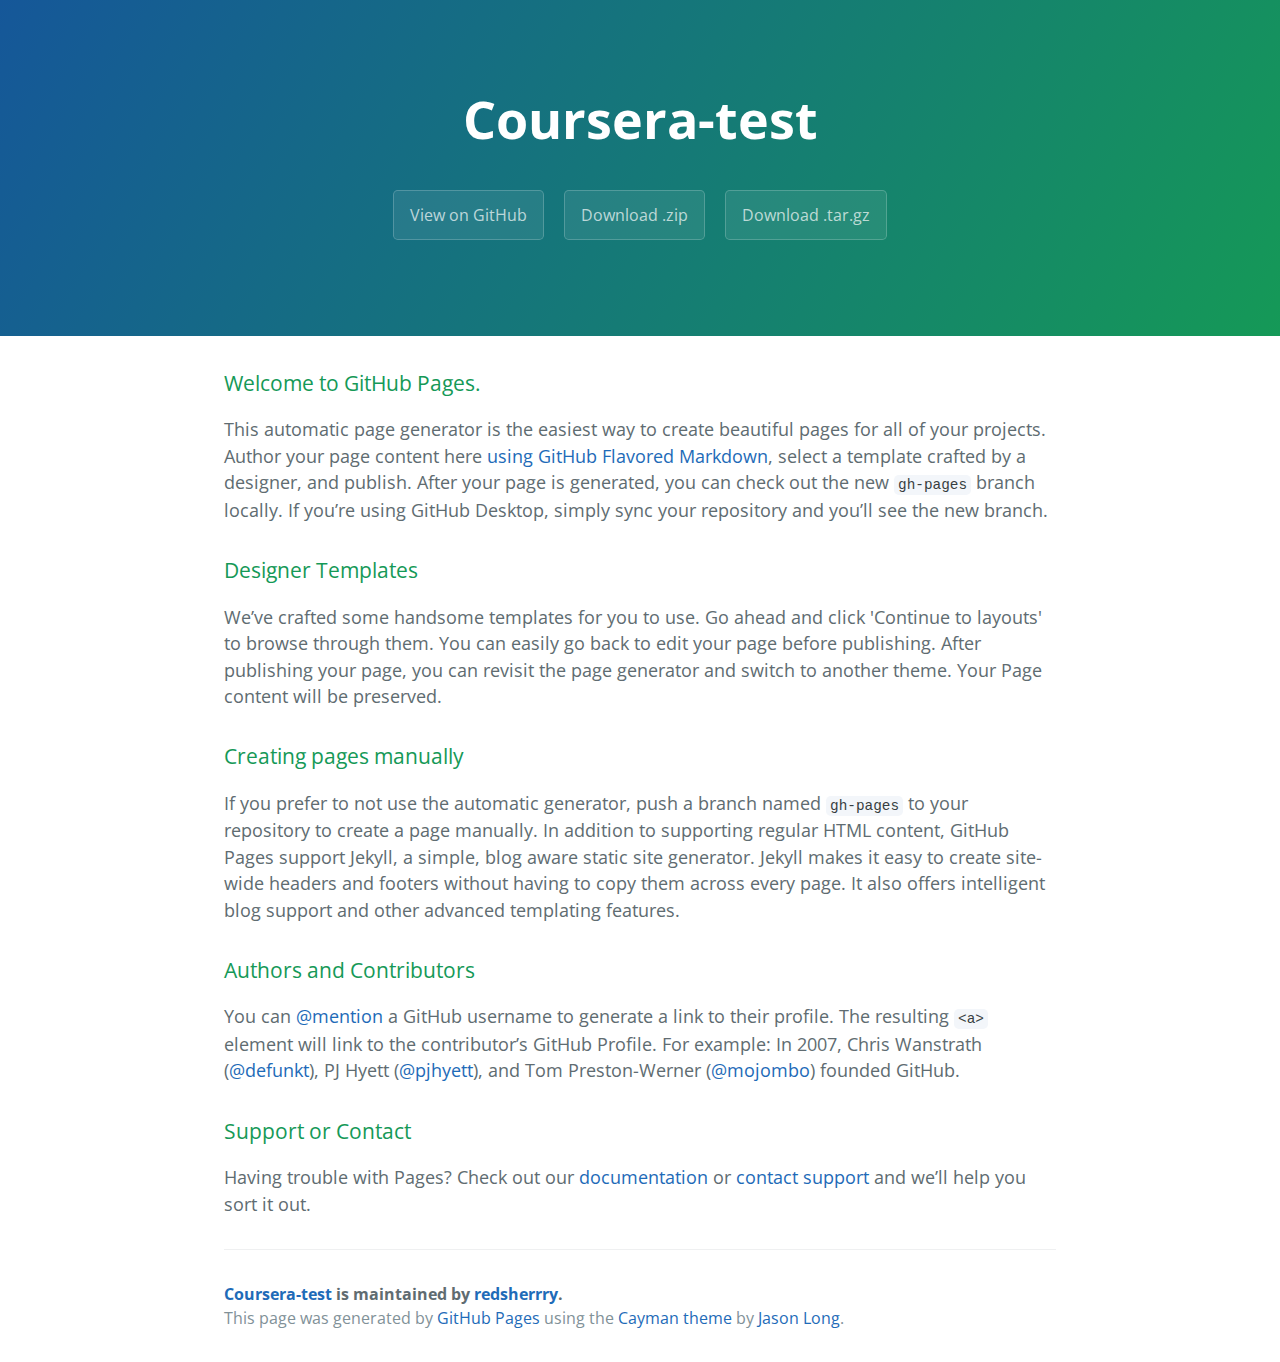
<file: index.html>
<!DOCTYPE html>
<html lang="en-us">
  <head>
    <meta charset="UTF-8">
    <title>Coursera-test by redsherrry</title>
    <meta name="viewport" content="width=device-width, initial-scale=1">
    <link rel="stylesheet" type="text/css" href="stylesheets/normalize.css" media="screen">
    <link href='https://fonts.googleapis.com/css?family=Open+Sans:400,700' rel='stylesheet' type='text/css'>
    <link rel="stylesheet" type="text/css" href="stylesheets/stylesheet.css" media="screen">
    <link rel="stylesheet" type="text/css" href="stylesheets/github-light.css" media="screen">
  </head>
  <body>
    <section class="page-header">
      <h1 class="project-name">Coursera-test</h1>
      <h2 class="project-tagline"></h2>
      <a href="https://github.com/redsherrry/coursera-test" class="btn">View on GitHub</a>
      <a href="https://github.com/redsherrry/coursera-test/zipball/master" class="btn">Download .zip</a>
      <a href="https://github.com/redsherrry/coursera-test/tarball/master" class="btn">Download .tar.gz</a>
    </section>

    <section class="main-content">
      <h3>
<a id="welcome-to-github-pages" class="anchor" href="#welcome-to-github-pages" aria-hidden="true"><span aria-hidden="true" class="octicon octicon-link"></span></a>Welcome to GitHub Pages.</h3>

<p>This automatic page generator is the easiest way to create beautiful pages for all of your projects. Author your page content here <a href="https://guides.github.com/features/mastering-markdown/">using GitHub Flavored Markdown</a>, select a template crafted by a designer, and publish. After your page is generated, you can check out the new <code>gh-pages</code> branch locally. If you’re using GitHub Desktop, simply sync your repository and you’ll see the new branch.</p>

<h3>
<a id="designer-templates" class="anchor" href="#designer-templates" aria-hidden="true"><span aria-hidden="true" class="octicon octicon-link"></span></a>Designer Templates</h3>

<p>We’ve crafted some handsome templates for you to use. Go ahead and click 'Continue to layouts' to browse through them. You can easily go back to edit your page before publishing. After publishing your page, you can revisit the page generator and switch to another theme. Your Page content will be preserved.</p>

<h3>
<a id="creating-pages-manually" class="anchor" href="#creating-pages-manually" aria-hidden="true"><span aria-hidden="true" class="octicon octicon-link"></span></a>Creating pages manually</h3>

<p>If you prefer to not use the automatic generator, push a branch named <code>gh-pages</code> to your repository to create a page manually. In addition to supporting regular HTML content, GitHub Pages support Jekyll, a simple, blog aware static site generator. Jekyll makes it easy to create site-wide headers and footers without having to copy them across every page. It also offers intelligent blog support and other advanced templating features.</p>

<h3>
<a id="authors-and-contributors" class="anchor" href="#authors-and-contributors" aria-hidden="true"><span aria-hidden="true" class="octicon octicon-link"></span></a>Authors and Contributors</h3>

<p>You can <a href="https://help.github.com/articles/basic-writing-and-formatting-syntax/#mentioning-users-and-teams" class="user-mention">@mention</a> a GitHub username to generate a link to their profile. The resulting <code>&lt;a&gt;</code> element will link to the contributor’s GitHub Profile. For example: In 2007, Chris Wanstrath (<a href="https://github.com/defunkt" class="user-mention">@defunkt</a>), PJ Hyett (<a href="https://github.com/pjhyett" class="user-mention">@pjhyett</a>), and Tom Preston-Werner (<a href="https://github.com/mojombo" class="user-mention">@mojombo</a>) founded GitHub.</p>

<h3>
<a id="support-or-contact" class="anchor" href="#support-or-contact" aria-hidden="true"><span aria-hidden="true" class="octicon octicon-link"></span></a>Support or Contact</h3>

<p>Having trouble with Pages? Check out our <a href="https://help.github.com/pages">documentation</a> or <a href="https://github.com/contact">contact support</a> and we’ll help you sort it out.</p>

      <footer class="site-footer">
        <span class="site-footer-owner"><a href="https://github.com/redsherrry/coursera-test">Coursera-test</a> is maintained by <a href="https://github.com/redsherrry">redsherrry</a>.</span>

        <span class="site-footer-credits">This page was generated by <a href="https://pages.github.com">GitHub Pages</a> using the <a href="https://github.com/jasonlong/cayman-theme">Cayman theme</a> by <a href="https://twitter.com/jasonlong">Jason Long</a>.</span>
      </footer>

    </section>

  
  </body>
</html>
</file>
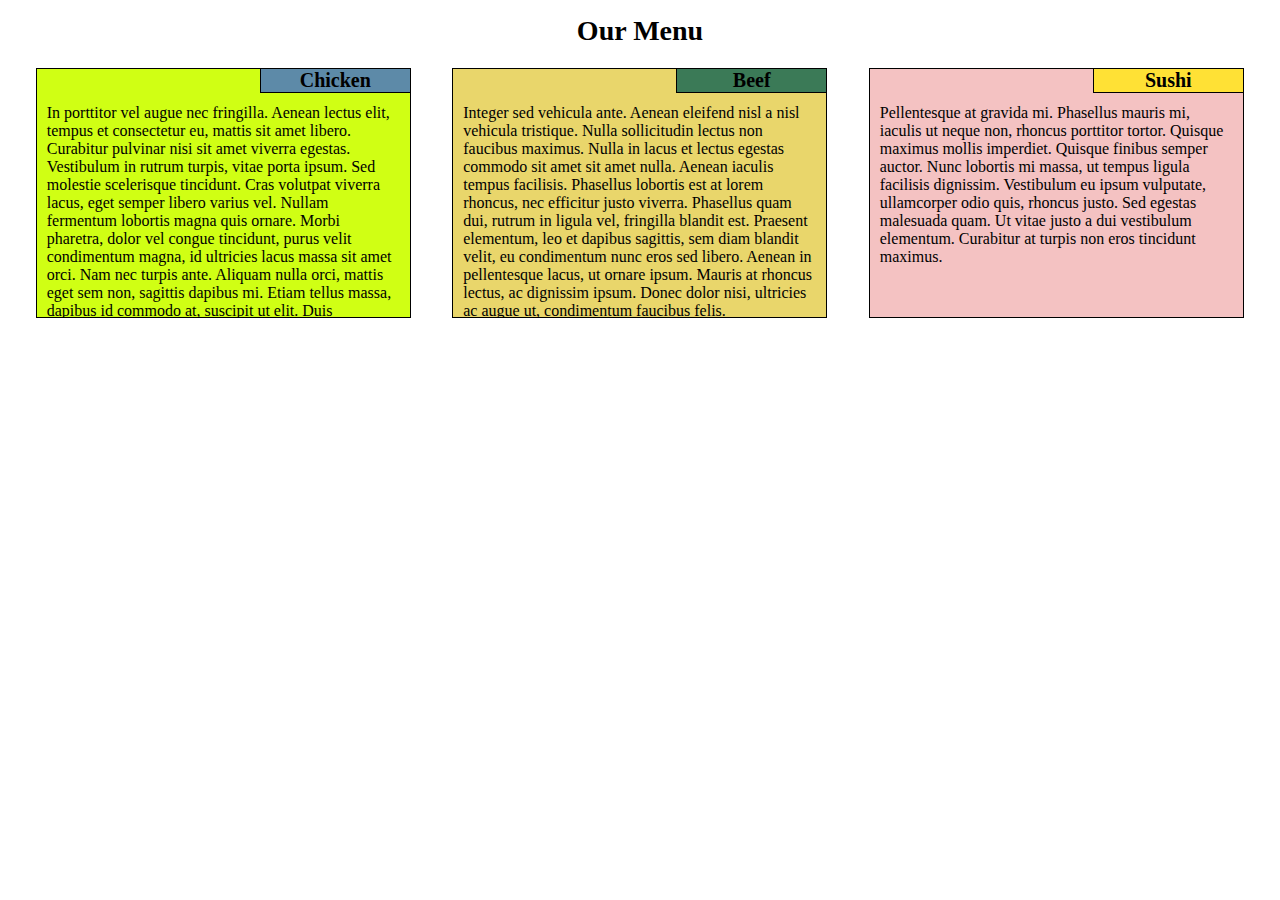
<file: mod2_solution/index.html>
<!DOCTYPE html>
<!DOCTYPE html>
<html>
<head>
	<title>Module 2 Coding Assignment</title>
	<meta charset="utf-8">
	<meta name="viewport" content="width=device-width, initial-scale=1">
	<link rel="stylesheet" type="text/css" href="css/main.css">
</head>
<body>
<h1>Our Menu</h1>

<div class="row">
	
	<section class=" col-lg-4 col-md-6 first box ">
		<h3 id="food1">Chicken</h3>
		<p>In porttitor vel augue nec fringilla. Aenean lectus elit, tempus et consectetur eu, mattis sit amet libero. Curabitur pulvinar nisi sit amet viverra egestas. Vestibulum in rutrum turpis, vitae porta ipsum. Sed molestie scelerisque tincidunt. Cras volutpat viverra lacus, eget semper libero varius vel. Nullam fermentum lobortis magna quis ornare. Morbi pharetra, dolor vel congue tincidunt, purus velit condimentum magna, id ultricies lacus massa sit amet orci. Nam nec turpis ante. Aliquam nulla orci, mattis eget sem non, sagittis dapibus mi. Etiam tellus massa, dapibus id commodo at, suscipit ut elit. Duis bibendum commodo purus ac pulvinar.
		</p>
	</section>

	<section class="col-lg-4 col-md-6 second box ">
		<h3 id="food2">Beef</h3>
		<p>Integer sed vehicula ante. Aenean eleifend nisl a nisl vehicula tristique. Nulla sollicitudin lectus non faucibus maximus. Nulla in lacus et lectus egestas commodo sit amet sit amet nulla. Aenean iaculis tempus facilisis. Phasellus lobortis est at lorem rhoncus, nec efficitur justo viverra. Phasellus quam dui, rutrum in ligula vel, fringilla blandit est. Praesent elementum, leo et dapibus sagittis, sem diam blandit velit, eu condimentum nunc eros sed libero. Aenean in pellentesque lacus, ut ornare ipsum. Mauris at rhoncus lectus, ac dignissim ipsum. Donec dolor nisi, ultricies ac augue ut, condimentum faucibus felis.
		</p>
	</section>

	<section class="col-lg-4 col-md-12 third box ">
		<h3 id="food3">Sushi</h3>
		<p>Pellentesque at gravida mi. Phasellus mauris mi, iaculis ut neque non, rhoncus porttitor tortor. Quisque maximus mollis imperdiet. Quisque finibus semper auctor. Nunc lobortis mi massa, ut tempus ligula facilisis dignissim. Vestibulum eu ipsum vulputate, ullamcorper odio quis, rhoncus justo. Sed egestas malesuada quam. Ut vitae justo a dui vestibulum elementum. Curabitur at turpis non eros tincidunt maximus.
		</p>
	</section>
	
</div>

</body>
</html>
</file>
<file: stylesheets/stylesheet.css>
* {
  box-sizing: border-box; }

body {
  padding: 0;
  margin: 0;
  font-family: "Open Sans", "Helvetica Neue", Helvetica, Arial, sans-serif;
  font-size: 16px;
  line-height: 1.5;
  color: #606c71; }

a {
  color: #1e6bb8;
  text-decoration: none; }
  a:hover {
    text-decoration: underline; }

.btn {
  display: inline-block;
  margin-bottom: 1rem;
  color: rgba(255, 255, 255, 0.7);
  background-color: rgba(255, 255, 255, 0.08);
  border-color: rgba(255, 255, 255, 0.2);
  border-style: solid;
  border-width: 1px;
  border-radius: 0.3rem;
  transition: color 0.2s, background-color 0.2s, border-color 0.2s; }
  .btn + .btn {
    margin-left: 1rem; }

.btn:hover {
  color: rgba(255, 255, 255, 0.8);
  text-decoration: none;
  background-color: rgba(255, 255, 255, 0.2);
  border-color: rgba(255, 255, 255, 0.3); }

@media screen and (min-width: 64em) {
  .btn {
    padding: 0.75rem 1rem; } }

@media screen and (min-width: 42em) and (max-width: 64em) {
  .btn {
    padding: 0.6rem 0.9rem;
    font-size: 0.9rem; } }

@media screen and (max-width: 42em) {
  .btn {
    display: block;
    width: 100%;
    padding: 0.75rem;
    font-size: 0.9rem; }
    .btn + .btn {
      margin-top: 1rem;
      margin-left: 0; } }

.page-header {
  color: #fff;
  text-align: center;
  background-color: #159957;
  background-image: linear-gradient(120deg, #155799, #159957); }

@media screen and (min-width: 64em) {
  .page-header {
    padding: 5rem 6rem; } }

@media screen and (min-width: 42em) and (max-width: 64em) {
  .page-header {
    padding: 3rem 4rem; } }

@media screen and (max-width: 42em) {
  .page-header {
    padding: 2rem 1rem; } }

.project-name {
  margin-top: 0;
  margin-bottom: 0.1rem; }

@media screen and (min-width: 64em) {
  .project-name {
    font-size: 3.25rem; } }

@media screen and (min-width: 42em) and (max-width: 64em) {
  .project-name {
    font-size: 2.25rem; } }

@media screen and (max-width: 42em) {
  .project-name {
    font-size: 1.75rem; } }

.project-tagline {
  margin-bottom: 2rem;
  font-weight: normal;
  opacity: 0.7; }

@media screen and (min-width: 64em) {
  .project-tagline {
    font-size: 1.25rem; } }

@media screen and (min-width: 42em) and (max-width: 64em) {
  .project-tagline {
    font-size: 1.15rem; } }

@media screen and (max-width: 42em) {
  .project-tagline {
    font-size: 1rem; } }

.main-content :first-child {
  margin-top: 0; }
.main-content img {
  max-width: 100%; }
.main-content h1, .main-content h2, .main-content h3, .main-content h4, .main-content h5, .main-content h6 {
  margin-top: 2rem;
  margin-bottom: 1rem;
  font-weight: normal;
  color: #159957; }
.main-content p {
  margin-bottom: 1em; }
.main-content code {
  padding: 2px 4px;
  font-family: Consolas, "Liberation Mono", Menlo, Courier, monospace;
  font-size: 0.9rem;
  color: #383e41;
  background-color: #f3f6fa;
  border-radius: 0.3rem; }
.main-content pre {
  padding: 0.8rem;
  margin-top: 0;
  margin-bottom: 1rem;
  font: 1rem Consolas, "Liberation Mono", Menlo, Courier, monospace;
  color: #567482;
  word-wrap: normal;
  background-color: #f3f6fa;
  border: solid 1px #dce6f0;
  border-radius: 0.3rem; }
  .main-content pre > code {
    padding: 0;
    margin: 0;
    font-size: 0.9rem;
    color: #567482;
    word-break: normal;
    white-space: pre;
    background: transparent;
    border: 0; }
.main-content .highlight {
  margin-bottom: 1rem; }
  .main-content .highlight pre {
    margin-bottom: 0;
    word-break: normal; }
.main-content .highlight pre, .main-content pre {
  padding: 0.8rem;
  overflow: auto;
  font-size: 0.9rem;
  line-height: 1.45;
  border-radius: 0.3rem; }
.main-content pre code, .main-content pre tt {
  display: inline;
  max-width: initial;
  padding: 0;
  margin: 0;
  overflow: initial;
  line-height: inherit;
  word-wrap: normal;
  background-color: transparent;
  border: 0; }
  .main-content pre code:before, .main-content pre code:after, .main-content pre tt:before, .main-content pre tt:after {
    content: normal; }
.main-content ul, .main-content ol {
  margin-top: 0; }
.main-content blockquote {
  padding: 0 1rem;
  margin-left: 0;
  color: #819198;
  border-left: 0.3rem solid #dce6f0; }
  .main-content blockquote > :first-child {
    margin-top: 0; }
  .main-content blockquote > :last-child {
    margin-bottom: 0; }
.main-content table {
  display: block;
  width: 100%;
  overflow: auto;
  word-break: normal;
  word-break: keep-all; }
  .main-content table th {
    font-weight: bold; }
  .main-content table th, .main-content table td {
    padding: 0.5rem 1rem;
    border: 1px solid #e9ebec; }
.main-content dl {
  padding: 0; }
  .main-content dl dt {
    padding: 0;
    margin-top: 1rem;
    font-size: 1rem;
    font-weight: bold; }
  .main-content dl dd {
    padding: 0;
    margin-bottom: 1rem; }
.main-content hr {
  height: 2px;
  padding: 0;
  margin: 1rem 0;
  background-color: #eff0f1;
  border: 0; }

@media screen and (min-width: 64em) {
  .main-content {
    max-width: 64rem;
    padding: 2rem 6rem;
    margin: 0 auto;
    font-size: 1.1rem; } }

@media screen and (min-width: 42em) and (max-width: 64em) {
  .main-content {
    padding: 2rem 4rem;
    font-size: 1.1rem; } }

@media screen and (max-width: 42em) {
  .main-content {
    padding: 2rem 1rem;
    font-size: 1rem; } }

.site-footer {
  padding-top: 2rem;
  margin-top: 2rem;
  border-top: solid 1px #eff0f1; }

.site-footer-owner {
  display: block;
  font-weight: bold; }

.site-footer-credits {
  color: #819198; }

@media screen and (min-width: 64em) {
  .site-footer {
    font-size: 1rem; } }

@media screen and (min-width: 42em) and (max-width: 64em) {
  .site-footer {
    font-size: 1rem; } }

@media screen and (max-width: 42em) {
  .site-footer {
    font-size: 0.9rem; } }
</file>
<file: stylesheets/github-light.css>
/*
The MIT License (MIT)

Copyright (c) 2015 GitHub, Inc.

Permission is hereby granted, free of charge, to any person obtaining a copy
of this software and associated documentation files (the "Software"), to deal
in the Software without restriction, including without limitation the rights
to use, copy, modify, merge, publish, distribute, sublicense, and/or sell
copies of the Software, and to permit persons to whom the Software is
furnished to do so, subject to the following conditions:

The above copyright notice and this permission notice shall be included in all
copies or substantial portions of the Software.

THE SOFTWARE IS PROVIDED "AS IS", WITHOUT WARRANTY OF ANY KIND, EXPRESS OR
IMPLIED, INCLUDING BUT NOT LIMITED TO THE WARRANTIES OF MERCHANTABILITY,
FITNESS FOR A PARTICULAR PURPOSE AND NONINFRINGEMENT. IN NO EVENT SHALL THE
AUTHORS OR COPYRIGHT HOLDERS BE LIABLE FOR ANY CLAIM, DAMAGES OR OTHER
LIABILITY, WHETHER IN AN ACTION OF CONTRACT, TORT OR OTHERWISE, ARISING FROM,
OUT OF OR IN CONNECTION WITH THE SOFTWARE OR THE USE OR OTHER DEALINGS IN THE
SOFTWARE.

*/

.pl-c /* comment */ {
  color: #969896;
}

.pl-c1      /* constant, markup.raw, meta.diff.header, meta.module-reference, meta.property-name, support, support.constant, support.variable, variable.other.constant */,
.pl-s .pl-v /* string variable */ {
  color: #0086b3;
}

.pl-e  /* entity */,
.pl-en /* entity.name */ {
  color: #795da3;
}

.pl-s .pl-s1 /* string source */,
.pl-smi      /* storage.modifier.import, storage.modifier.package, storage.type.java, variable.other, variable.parameter.function */ {
  color: #333;
}

.pl-ent /* entity.name.tag */ {
  color: #63a35c;
}

.pl-k /* keyword, storage, storage.type */ {
  color: #a71d5d;
}

.pl-pds              /* punctuation.definition.string, string.regexp.character-class */,
.pl-s                /* string */,
.pl-s .pl-pse .pl-s1 /* string punctuation.section.embedded source */,
.pl-sr               /* string.regexp */,
.pl-sr .pl-cce       /* string.regexp constant.character.escape */,
.pl-sr .pl-sra       /* string.regexp string.regexp.arbitrary-repitition */,
.pl-sr .pl-sre       /* string.regexp source.ruby.embedded */ {
  color: #183691;
}

.pl-v /* variable */ {
  color: #ed6a43;
}

.pl-id /* invalid.deprecated */ {
  color: #b52a1d;
}

.pl-ii /* invalid.illegal */ {
  background-color: #b52a1d;
  color: #f8f8f8;
}

.pl-sr .pl-cce /* string.regexp constant.character.escape */ {
  color: #63a35c;
  font-weight: bold;
}

.pl-ml /* markup.list */ {
  color: #693a17;
}

.pl-mh        /* markup.heading */,
.pl-mh .pl-en /* markup.heading entity.name */,
.pl-ms        /* meta.separator */ {
  color: #1d3e81;
  font-weight: bold;
}

.pl-mq /* markup.quote */ {
  color: #008080;
}

.pl-mi /* markup.italic */ {
  color: #333;
  font-style: italic;
}

.pl-mb /* markup.bold */ {
  color: #333;
  font-weight: bold;
}

.pl-md /* markup.deleted, meta.diff.header.from-file */ {
  background-color: #ffecec;
  color: #bd2c00;
}

.pl-mi1 /* markup.inserted, meta.diff.header.to-file */ {
  background-color: #eaffea;
  color: #55a532;
}

.pl-mdr /* meta.diff.range */ {
  color: #795da3;
  font-weight: bold;
}

.pl-mo /* meta.output */ {
  color: #1d3e81;
}
</file>
<file: mod2_solution/css/main.css>
* {
	box-sizing: border-box;
	margin: 0;
	padding: 0;
}
body{
	font-family: Times, "Times New Roman", Georgia, serif;
	margin: 15px;
}

.row {
	width: 100%;
}
/*********Desktop************/
@media (min-width: 992px){
	.col-lg-4 {
		width: 30%;
		margin: 1.66%;
		float: left;
	}
	
}

/********Tablet***********/
@media (min-width: 768px) and (max-width: 991px) {
	.col-md-6 {
		width: 45%;
		margin: 2.5%;
		float: left;
	}
	.col-md-12 {
		width: 95%;
		margin:2.5%;
		float: left;
	}
}

h1 {
	text-align: center;
	font-size: 1.75em;
}

h3 {
	font-size: 1.25em;
	text-align: center;
	border: 1px solid black;
	border-top-width: 0;
	border-right-width: 0;
	width: 150px;
	position: absolute;
	top: 0;
	right: 0;

}
.box {
	position: relative;
	height: 250px;
	overflow: scroll;
	margin-bottom: 20px;

	
}

.first {
	background :#D0FF14;
	border: 1px solid black; 
	
}

.second{
	background :#E9D66B;
	border: 1px solid black; 
}

.third{
	background :#F4C2C2;
	border: 1px solid black; 
}

p { 
	padding: 35px 10px 10px 10px;
}

#food1 {
	background:#5D8AA8;


}

#food2 {
	background: #3B7A57;
}

#food3 {
	background: #FFE135;
}
</file>
